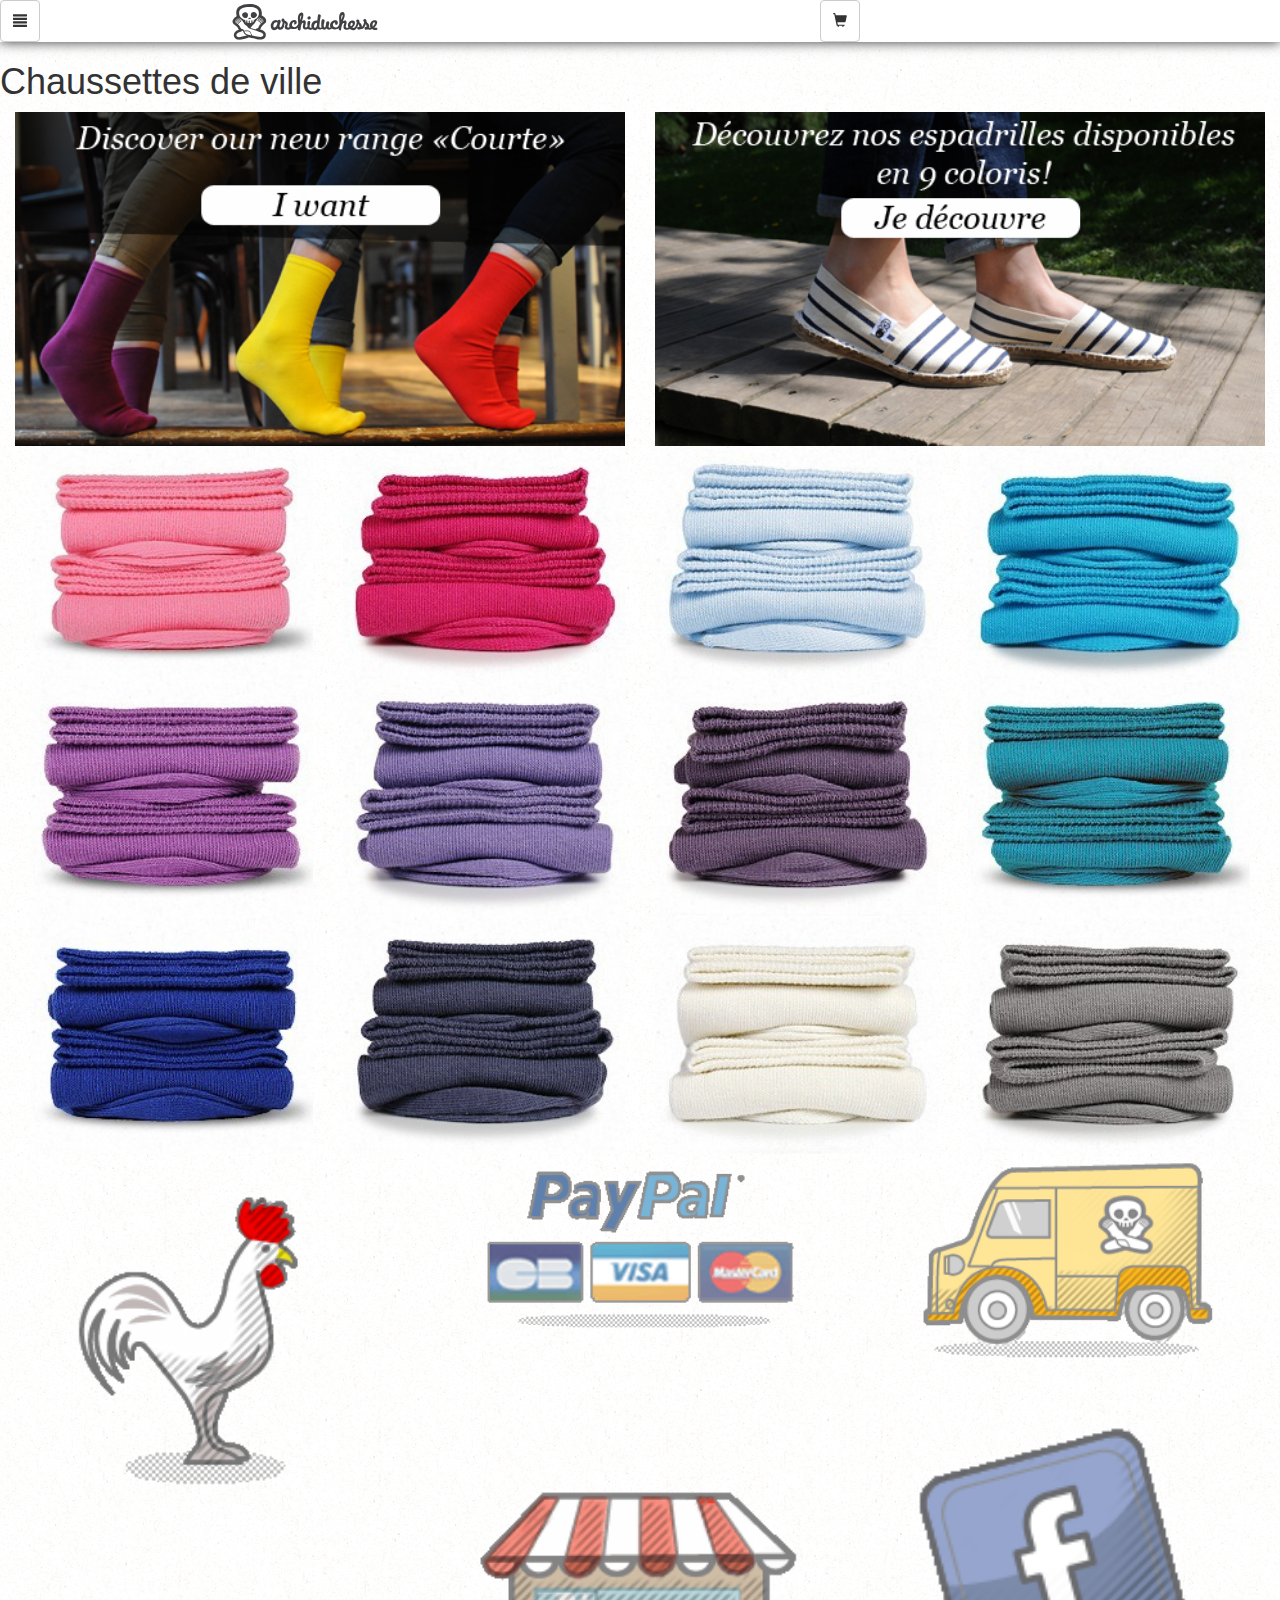
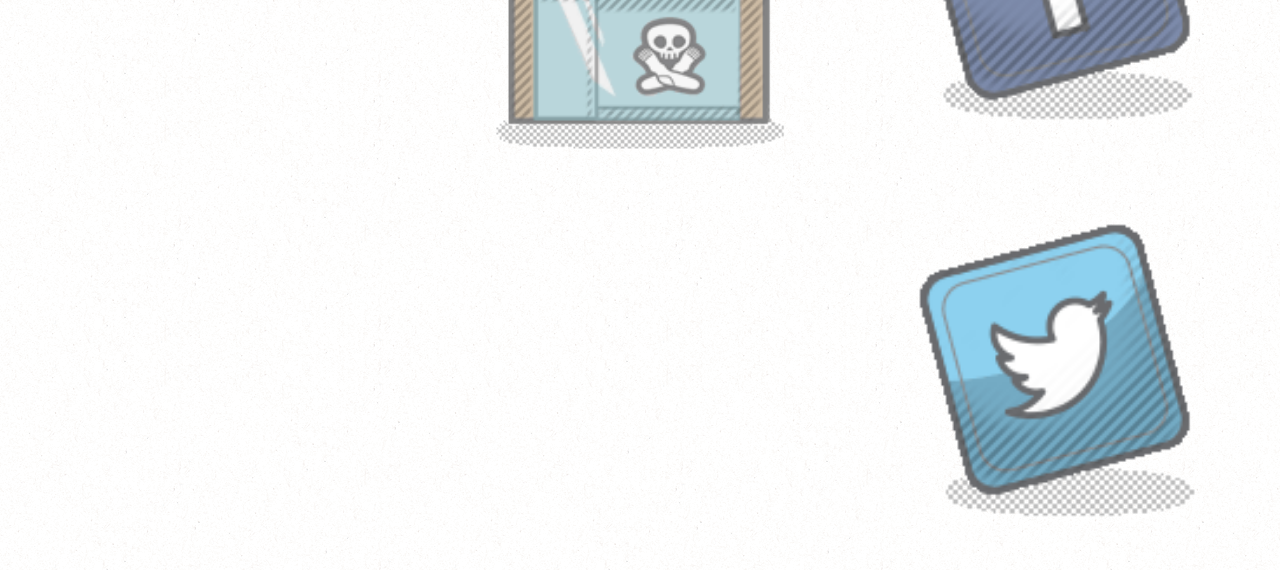
<file: index.html>
<!DOCTYPE html>
<html>
  <head>
    <meta charset="utf-8">
    <link rel="stylesheet" href="css/bootstrap.css">
    <link rel="stylesheet" href="style.css">
    <title>Archiduchesse</title>
    <link rel="stylesheet" href="https://maxcdn.bootstrapcdn.com/bootstrap/3.3.7/css/bootstrap.min.css" integrity="sha384-BVYiiSIFeK1dGmJRAkycuHAHRg32OmUcww7on3RYdg4Va+PmSTsz/K68vbdEjh4u" crossorigin="anonymous">
  </head>
  <body>


<!-- ***************Debut Hearder**********************     -->
  <div id="header"class="">

  <button type="button" class="btn btn-default" aria-label="Left Align">
    <span class="glyphicon glyphicon-align-justify" aria-hidden="true"></span>
  </button>


    <div class="text-center">

      <img src="img (copie)/logo.svg" class="col-xs-6 col-xs-offset-3 col-sm-offset-6" alt="...">
    </div>
<!-- ***********************Bouton Shopping***************** -->
    <button type="button" class="btn btn-default col-sm-offset-4" aria-label="Left Align">
      <span class="glyphicon glyphicon-shopping-cart" aria-hidden="true"></span>
    </button>
  </div>
<!-- ****************Fin Header******************** -->

 <!-- *************************Section Artcile************** -->
  <section>
    <h1>Chaussettes de ville</h1>
    <!-- <div class="">
      <img src="img (copie)/bordeaux-socks.jpg" class="col-xs-6" alt="...">
    </div> -->
<!-- **************************Image multiples chaussettes******************************* -->
    <div class="">
      <img src="img (copie)/22.jpg" class="col-xs-12 col-lg-6" alt="...">
    </div>
    <div class="">
      <img src="img (copie)/30.jpg" class="col-xs-12 col-lg-6" alt="...">
    </div>

    <div class="img col-xs-12">
      <img src="img (copie)/panther-pink.jpg" class="col-xs-6 col-sm-4 col-lg-3" alt="...">
      <img src="img (copie)/raspberry-rose-socks.jpg" class="col-xs-6 col-sm-4 col-lg-3" alt="...">

      <img src="img (copie)/boyish-blue-socks.jpg" class="col-xs-6 col-sm-4 col-lg-3" alt="...">
      <img src="img (copie)/turquoise-blue-socks.jpg" class="col-xs-6 col-sm-4 col-lg-3" alt="...">

      <img src="img (copie)/ultra-violet.jpg" class="col-xs-6 col-sm-4 col-lg-3" alt="...">
      <img src="img (copie)/violet-purple-socks.jpg" class="col-xs-6 col-sm-4 col-lg-3" alt="...">

      <img src="img (copie)/blackberry-mauve-socks.jpg" class="col-xs-6 col-sm-4 col-lg-3" alt="...">
      <img src="img (copie)/duck-blue.jpg" class="col-xs-6 col-sm-4 col-lg-3" alt="...">

      <img src="img (copie)/bleu-monochrome.jpg" class="col-xs-6 col-sm-4 col-lg-3" alt="...">
      <img src="img (copie)/bleu-tout-sauf-marine.jpg" class="col-xs-6 col-sm-4 col-lg-3" alt="...">

      <img src="img (copie)/blanc-mouton.jpg" class="col-xs-6 col-sm-4 col-lg-3" alt="...">
      <img src="img (copie)/gris-cumulus.jpg" class="col-xs-6 col-sm-4 col-lg-3" alt="...">
    </div>
<!-- *****************Fin Section Article************* -->

<!-- **********************Ajout Footer********************** -->
<footer>
    <img src="img (copie)/picto_fabrication(2).png" class="col-xs-6 col-sm-4 col-lg-4" alt="...">
    <img src="img (copie)/picto_paypal(2).png" class="col-xs-6 col-sm-4 col-lg-4" alt="...">
    <img src="img (copie)/picto_livraison(2).png" class="col-xs-6 col-sm-4 col-lg-4" alt="...">
    <img src="img (copie)/picto_adresse(2).png" class="col-xs-6 col-sm-4 col-lg-4" alt="...">
    <img src="img (copie)/picto_facebook(2).png" class="col-xs-6 col-sm-4 col-lg-4" alt="...">
    <img src="img (copie)/picto_twitter(2).png" class="col-xs-6 col-sm-4 col-lg-4" alt="...">
</footer>
<!-- *********************Fin Footer******************* -->
  </body>
</html>
</file>
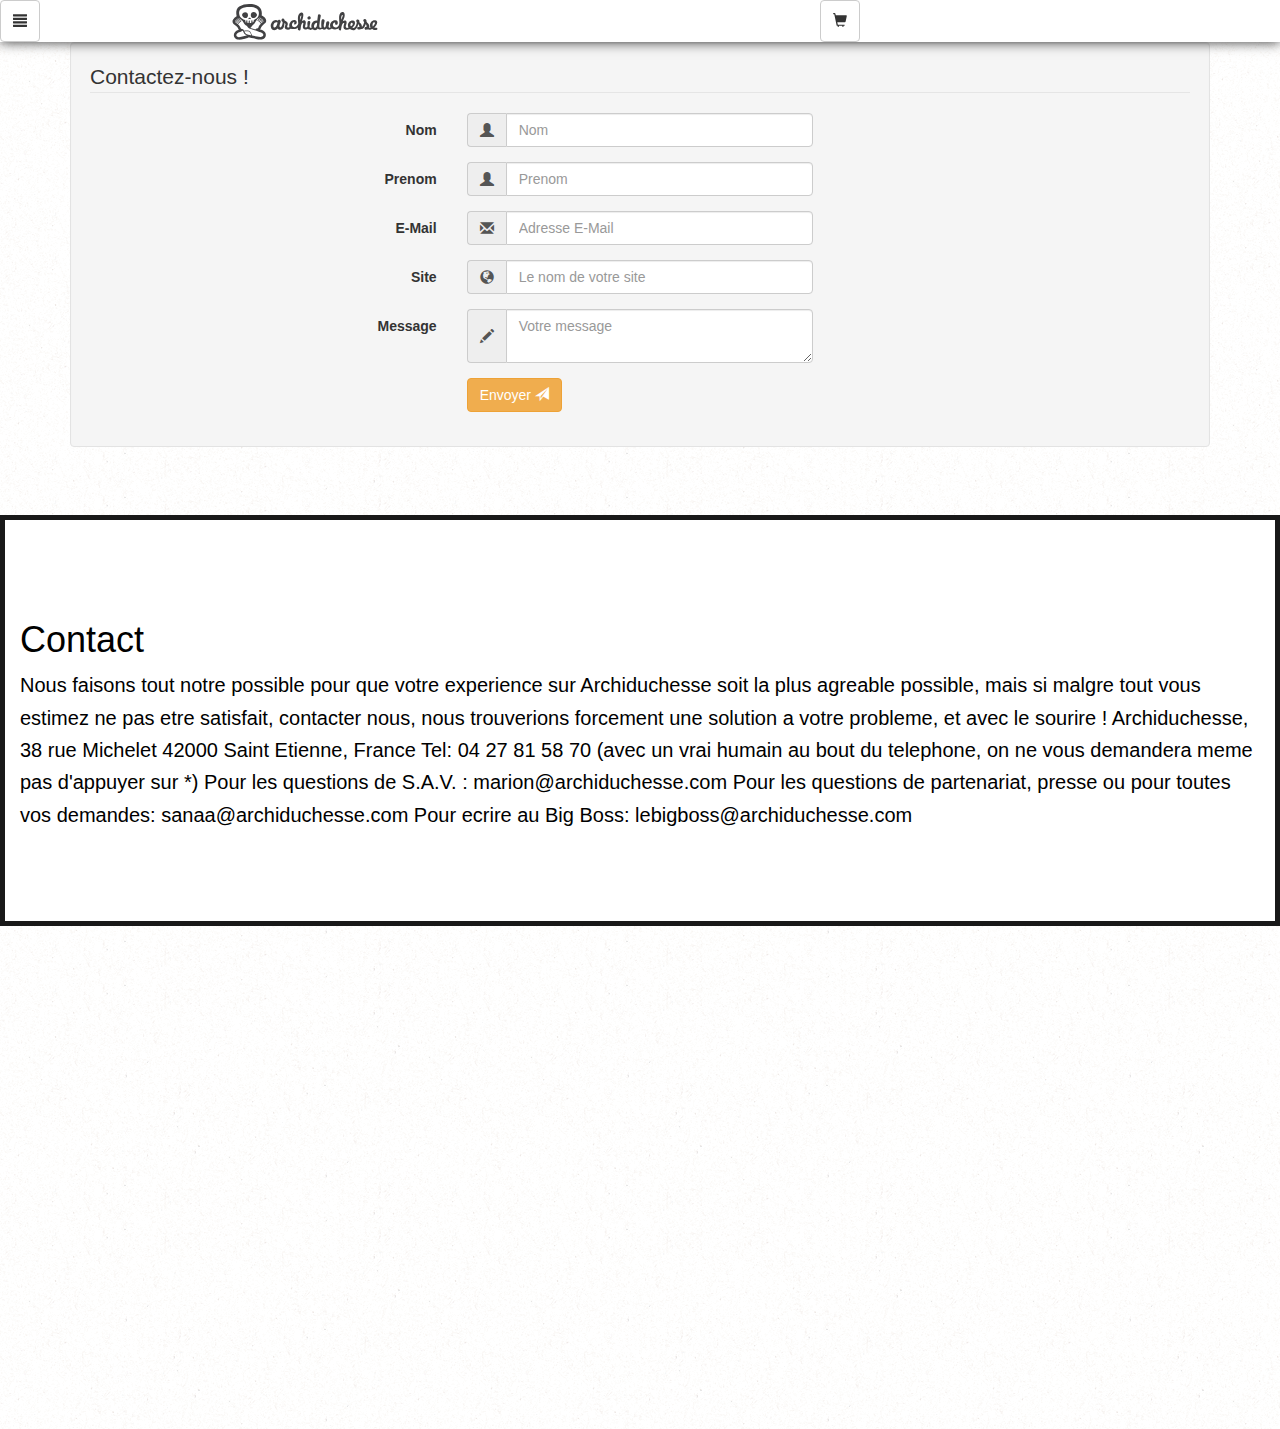
<file: contact.html>
<!DOCTYPE html>
<html>
  <head>
    <link rel="stylesheet" href="css/bootstrap.css">
    <link rel="stylesheet" href="style.css">
    <title>Archiduchesse::Contact</title>
    <link rel="stylesheet" href="https://maxcdn.bootstrapcdn.com/bootstrap/3.3.7/css/bootstrap.min.css" integrity="sha384-BVYiiSIFeK1dGmJRAkycuHAHRg32OmUcww7on3RYdg4Va+PmSTsz/K68vbdEjh4u" crossorigin="anonymous">
  </head>
  <body>

    <div id="header"class="">

    <button type="button" class="btn btn-default" aria-label="Left Align">
      <span class="glyphicon glyphicon-align-justify" aria-hidden="true"></span>
    </button>


      <div class="text-center">

        <img src="img (copie)/logo.svg" class="col-xs-6 col-xs-offset-3 col-sm-offset-6" alt="...">
      </div>

      <button type="button" class="btn btn-default col-sm-offset-4" aria-label="Left Align">
        <span class="glyphicon glyphicon-shopping-cart" aria-hidden="true"></span>
      </button>
    </div>


    <div class="container">

        <form class="well form-horizontal" action=" " method="post"  id="contact_form">
    <fieldset>

    <!-- *******Form Nom******* -->
    <legend>Contactez-nous !</legend>


    <div class="form-group">
      <label class="col-md-4 control-label">Nom</label>
      <div class="col-md-4 inputGroupContainer">
      <div class="input-group">
      <span class="input-group-addon"><i class="glyphicon glyphicon-user"></i></span>
      <input  name="first_name" placeholder="Nom" class="form-control"  type="text">
        </div>
      </div>
    </div>

<!-- ***********Form Prenom********** -->

    <div class="form-group">
      <label class="col-md-4 control-label" >Prenom</label>
        <div class="col-md-4 inputGroupContainer">
        <div class="input-group">
      <span class="input-group-addon"><i class="glyphicon glyphicon-user"></i></span>
      <input name="last_name" placeholder="Prenom" class="form-control"  type="text">
        </div>
      </div>
    </div>

<!-- *****************Formualire Email************* -->

           <div class="form-group">
      <label class="col-md-4 control-label">E-Mail</label>
        <div class="col-md-4 inputGroupContainer">
        <div class="input-group">
            <span class="input-group-addon"><i class="glyphicon glyphicon-envelope"></i></span>
      <input name="email" placeholder="Adresse E-Mail" class="form-control"  type="text">
        </div>
      </div>
    </div>

<!-- *************Form Site****************** -->

    <div class="form-group">
      <label class="col-md-4 control-label">Site</label>
       <div class="col-md-4 inputGroupContainer">
        <div class="input-group">
            <span class="input-group-addon"><i class="glyphicon glyphicon-globe"></i></span>
      <input name="website" placeholder="Le nom de votre site" class="form-control" type="text">
        </div>
      </div>
    </div>


<!-- *******************Form message**************** -->

    <div class="form-group">
      <label class="col-md-4 control-label">Message</label>
        <div class="col-md-4 inputGroupContainer">
        <div class="input-group">
            <span class="input-group-addon"><i class="glyphicon glyphicon-pencil"></i></span>
            	<textarea class="form-control" name="comment" placeholder="Votre message"></textarea>
      </div>
      </div>
    </div>

    <!--  message -->
    <div class="alert alert-success" role="alert" id="success_message">Success <i class="glyphicon glyphicon-thumbs-up"></i> Thanks for contacting us, we will get back to you shortly.</div>

    <!-- Button -->
    <div class="form-group">
      <label class="col-md-4 control-label"></label>
      <div class="col-md-4">
        <button type="submit" class="btn btn-warning" >Envoyer <span class="glyphicon glyphicon-send"></span></button>
      </div>
    </div>

    </fieldset>
    </form>
    </div>

    <article class="col-xs-12">
      <h1>Contact</h1>
      <p>Nous faisons tout notre possible pour que votre experience sur Archiduchesse soit la plus agreable possible, mais si malgre tout vous estimez ne pas etre satisfait, contacter nous, nous trouverions forcement une solution a votre probleme, et avec le sourire !

Archiduchesse, 38 rue Michelet 42000 Saint Etienne, France

Tel: 04 27 81 58 70 (avec un vrai humain au bout du telephone, on ne vous demandera meme pas d'appuyer sur *)

Pour les questions de S.A.V. : marion@archiduchesse.com

Pour les questions de partenariat, presse ou pour toutes vos demandes: sanaa@archiduchesse.com

Pour ecrire au Big Boss: lebigboss@archiduchesse.com</p>
    </article>


<map>
  <iframe class="col-sx-12"src="https://www.google.com/maps/embed?pb=!1m14!1m8!1m3!1d10122.048560576088!2d3.0713041!3d50.6361791!3m2!1i1024!2i768!4f13.1!3m3!1m2!1s0x0%3A0x2dd8c0c3f5f43032!2sGare+de+Lille+Flandres!5e0!3m2!1sfr!2sfr!4v1494840305466" width="600" height="450" frameborder="0" style="border:0" allowfullscreen></iframe>
</map>

  </body>
</html>
</file>
<file: style.css>
/*****************Logo****************/

img {
  width: 10px;
}
/********Debut Headre**********/
#header {
  display: flex;
  position: sticky;
  top: 0;
  z-index: 4;
  background-color: white;
  box-shadow: 0 0 12px
}
/*******************Fin Header*****************/
span {
  border-color: rgb(204, 204, 204);
  text-decoration: none;
}


html body {
background: url("img (copie)/bg2.png")
}

h1 {
  font-size: 10px;
}



.img {
  display: flex;
  flex-wrap: wrap;
}
/*************Ajout de map********************/

map iframe {
  width: 100%;
}

/************Article avec bordure******************/

article {
  font-size:20px;
  background-color:#fff;
  width: 35em;
  margin: 2.375em auto;
  padding: 4em;
  border: .25em solid #191919;
  color:black;
}

h1 {
  font-size: 2em;
  margin: 0 0 .5em;
}
/******************Paragraph dans blog***************/
p {
  font-size: 1em;
  margin: 0;
  line-height: 1.618em;
}
/****************Css Formulaire contact************/
#success_message{ display: none;}
</file>
